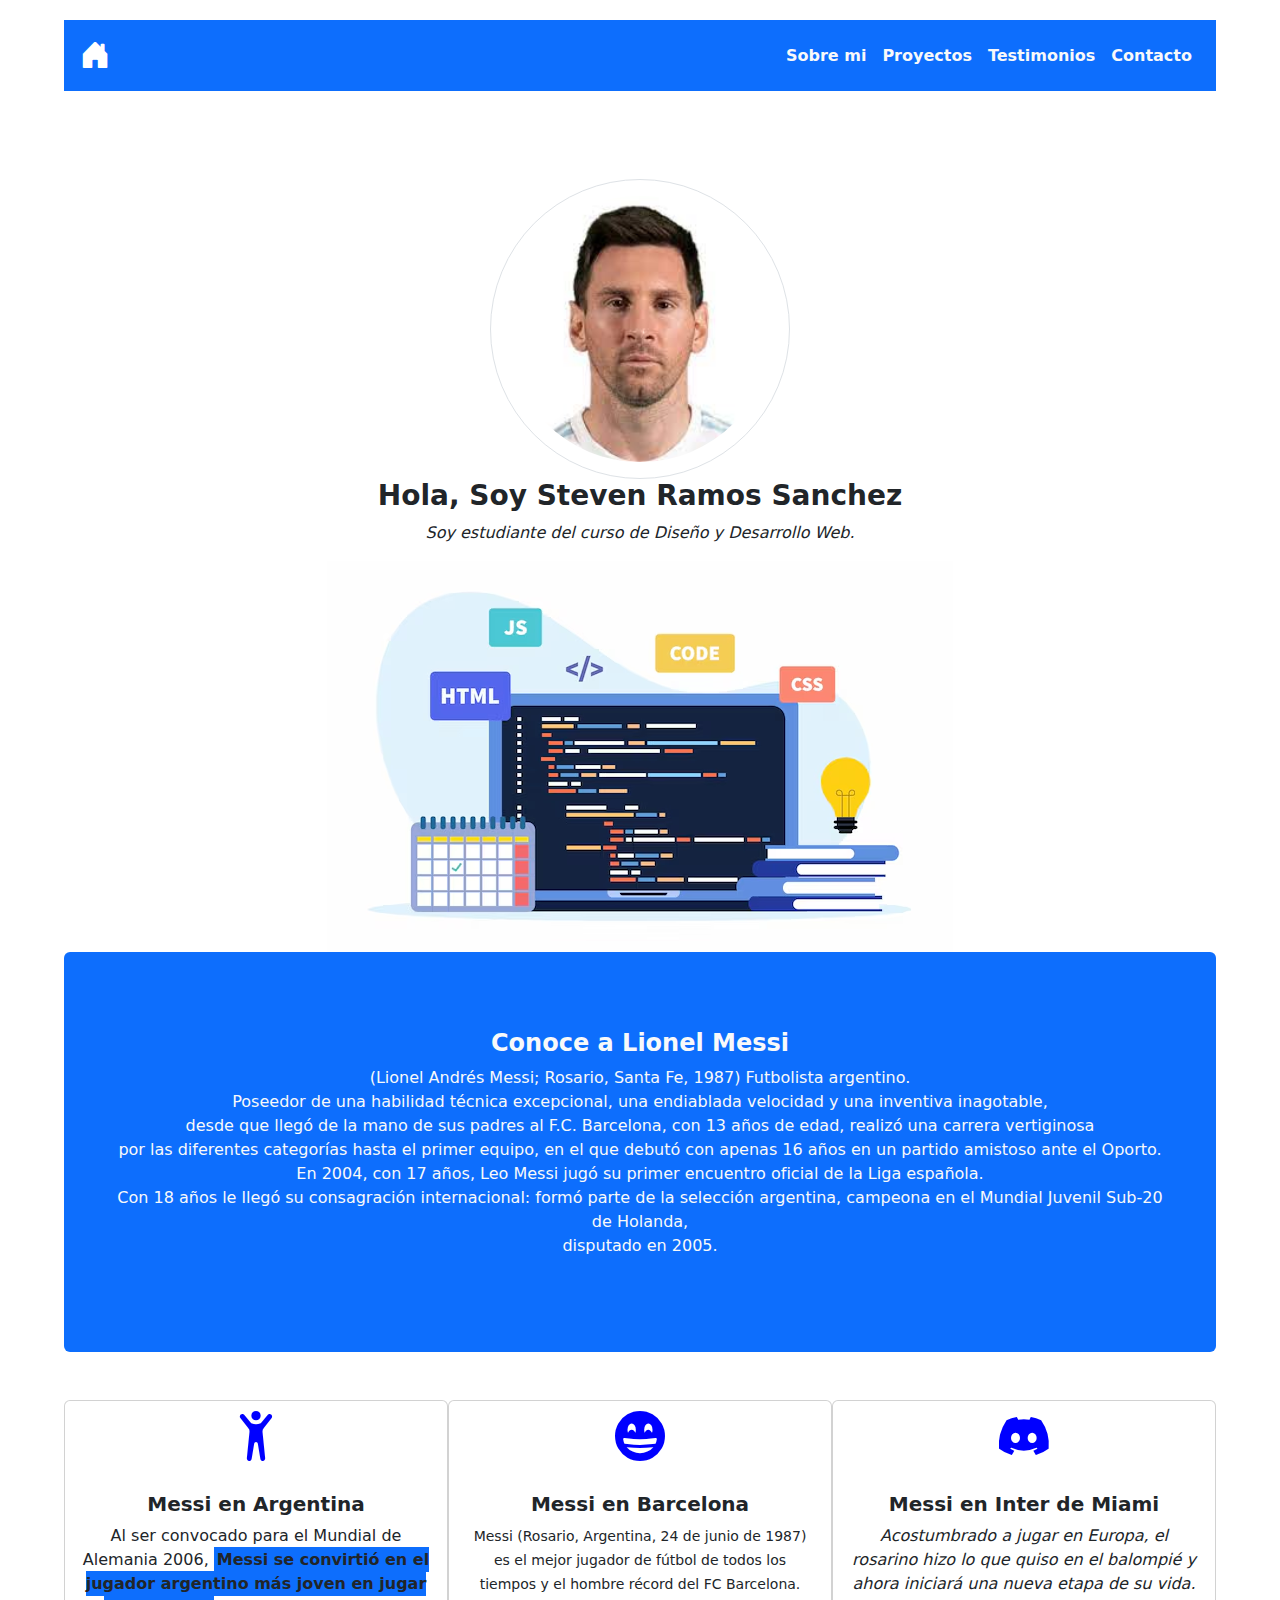
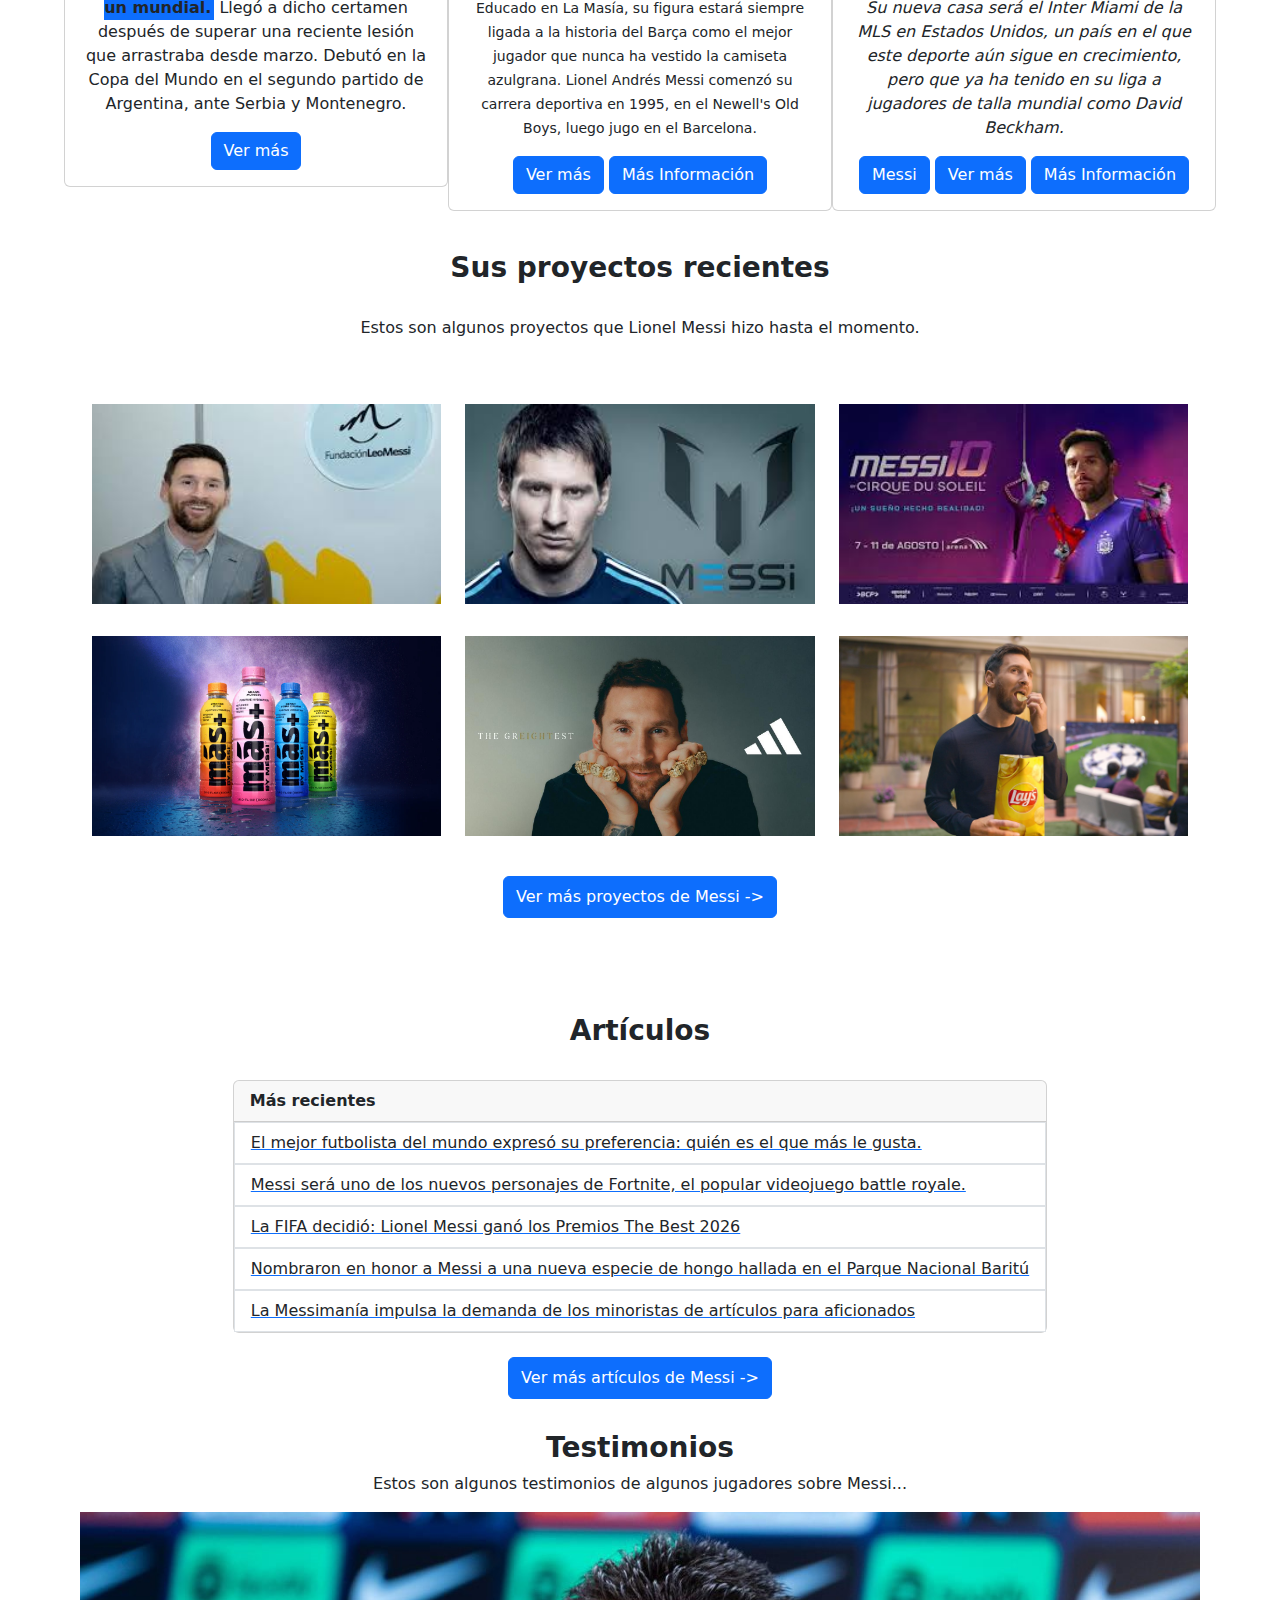
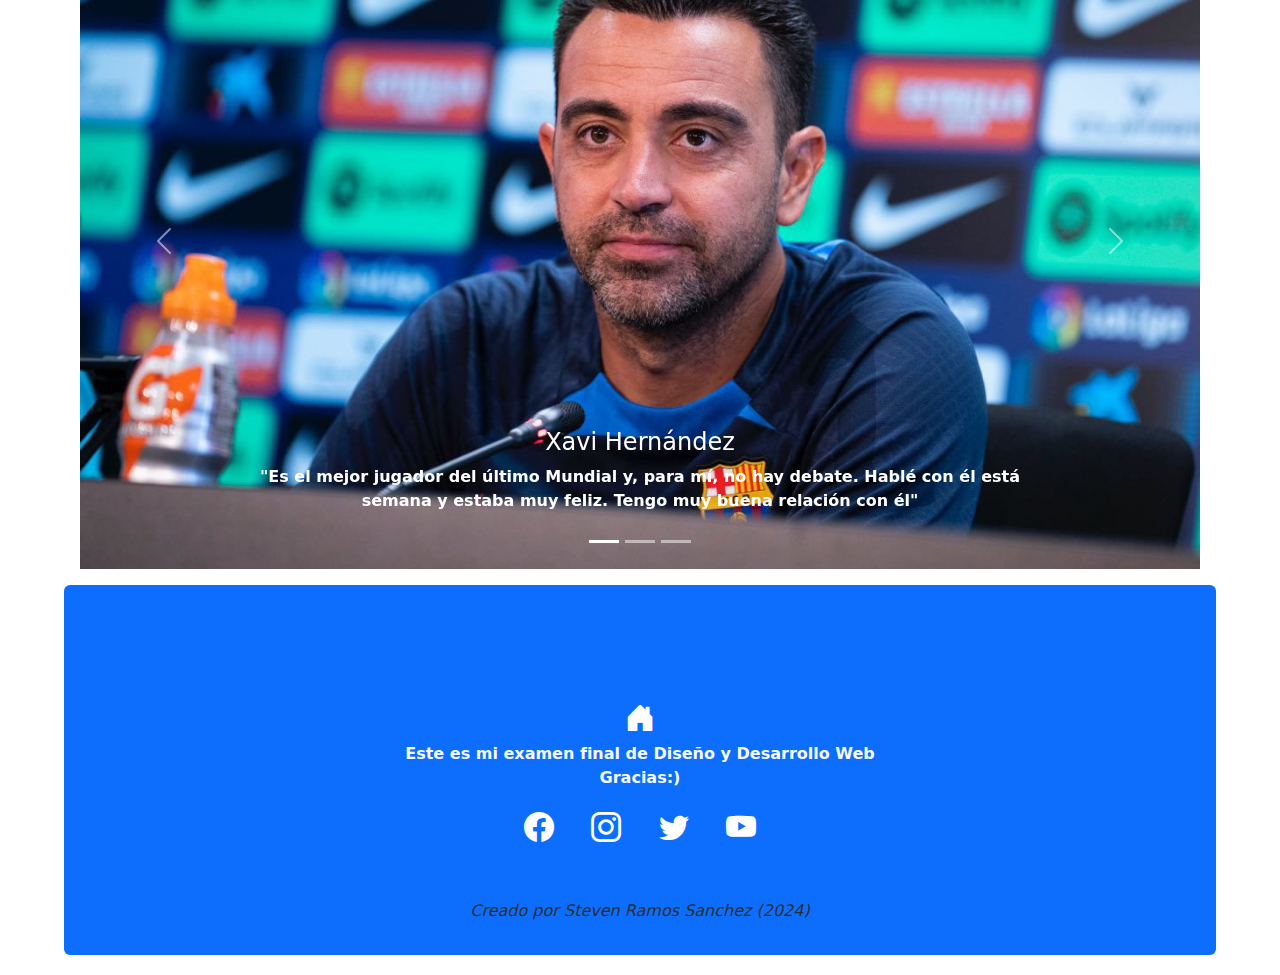
<file: desarrollador.html>
<!DOCTYPE html>
<html lang="es">
<head>
    <meta charset="UTF-8">
    <meta name="viewport" content="width=device-width, initial-scale=1.0">
    <title>EXAMEN FINAL</title>
    <link rel="stylesheet" href="css/bootstrap.min.css">
    <script type="text/javascript" src="js/bootstrap.min.js"></script>
    <link rel="stylesheet" href="https://cdn.jsdelivr.net/npm/bootstrap-icons@1.11.3/font/bootstrap-icons.min.css">
    <style>
    body{
        padding: 0;
        margin: 0;
        background-color: white;
        margin: 20px auto;
        width: 90%;
    }  
    .bi{
        font-size: 30px;
        color:white;
    } 
    #card1{
        font-size: 50px;
        color:blue; 
        justify-content: center;
        text-align: center;
    }
    .position-relative{
        position: relative;
    }
    .overlay{
        position: absolute;
        inset: 0;
        background: rgba(255, 255, 255, 0.918);
        opacity: 0;
        display: flex;
        justify-content: center;
        align-items: center;
        transition: opacity 0.3s;
    }
    .position-relative:hover .overlay{
        opacity: 1;
    }
    .overlay span{
        color: black; 
        font-size: 18px;
        font-weight: bold;
    }
    </style>
</head>
<body>

    <header> <!-- Icono y menú -->
    <nav id="navbar-example2" class="navbar navbar-expand-lg navbar-dark bg-primary px-3 mb-3">
        <a class="navbar-brand" href="index.html"><i class="bi bi-house-door-fill"></i></a>
        <button class="navbar-toggler" type="button" data-bs-toggle="collapse" data-bs-target="#navbarNav" aria-controls="navbarNav" aria-expanded="false" aria-label="Toggle navigation">
          <span class="navbar-toggler-icon"></span>
        </button>
        <div class="collapse navbar-collapse" id="navbarNav">
          <ul class="navbar-nav ms-auto">
            <li class="nav-item">
              <a class="nav-link text-light" href="#scrollspyHeading1"><strong>Sobre mi</strong></a>
            </li>
            <li class="nav-item">
              <a class="nav-link text-light" href="#scrollspyHeading2"><strong>Proyectos</strong></a>
            </li>
            <li class="nav-item">
              <a class="nav-link text-light" href="#scrollspyHeading3"><strong>Testimonios</strong></a>
            </li>
            <li class="nav-item">
              <a class="nav-link text-light" href="#scrollspyHeading4"><strong>Contacto</strong></a>
            </li>
          </ul>
        </div>
      </nav>
    </header>

    <br>
    <br>
    <br>

    <section> <!-- Tu foto -->
      <div class="d-flex flex-column justify-content-center align-items-center">
        <img src="img/carademessi.jpeg" class="img-fluid rounded-circle p-3 border" alt="carademessi" style="width: 300px; height: 300px;">
        <h3><strong>Hola, Soy Steven Ramos Sanchez</strong></h3>
        <p><em>Soy estudiante del curso de Diseño y Desarrollo Web. </em></p>
        <img class="image img-fluid" src="img/desarrollador.avif" alt="desarrollador">
      </div>
    </section>
    
    <section> <!-- Sobre mi -->
      <div data-bs-spy="scroll" data-bs-target="#navbar-example2" data-bs-root-margin="0px 0px -40%" data-bs-smooth-scroll="true" class="scrollspy-example bg-primary p-5 rounded-2 text-light d-flex justify-content-center align-items-center text-center" tabindex="0" style="min-height: 400px;">
        <div>
            <h4 id="scrollspyHeading1"><strong>Conoce a Lionel Messi</strong></h4>
            <p>
              (Lionel Andrés Messi; Rosario, Santa Fe, 1987) Futbolista argentino.<br>
              Poseedor de una habilidad técnica excepcional, una endiablada velocidad y una inventiva inagotable,<br>
              desde que llegó de la mano de sus padres al F.C. Barcelona, con 13 años de edad, realizó una carrera vertiginosa<br>
              por las diferentes categorías hasta el primer equipo, en el que debutó con apenas 16 años en un partido amistoso ante el Oporto.<br>
              En 2004, con 17 años, Leo Messi jugó su primer encuentro oficial de la Liga española.<br>
              Con 18 años le llegó su consagración internacional: formó parte de la selección argentina, campeona en el Mundial Juvenil Sub-20 de Holanda,<br>
              disputado en 2005.<br>
            </p>
        </div>
      </div>
    </section>

    <br>
    <br>

    <section> <!-- Experiencia e iconos -->
        <div class="row g-0">
            <div class="col-12 col-md-4">
                <div class="card" style="width: 100%;">
                  <i id="card1" class="bi bi-person-arms-up"></i>
                  <div class="card-body text-center">
                      <h5 class="card-title"><strong>Messi en Argentina</strong></h5>
                      <p class="card-text">Al ser convocado para el Mundial de Alemania 2006, <mark class="bg-primary"><strong>Messi se convirtió en el jugador argentino más joven en jugar un mundial.</mark></strong> Llegó a dicho certamen después de superar una reciente lesión que arrastraba desde marzo. Debutó en la Copa del Mundo en el segundo partido de Argentina, ante Serbia y Montenegro.</p>
                      <a href="https://es.wikipedia.org/wiki/Anexo:Lionel_Messi_en_la_selecci%C3%B3n_argentina" class="btn btn-primary">Ver más</a>
                  </div>
                </div>
            </div>
        
            <div class="col-12 col-md-4">
                <div class="card" style="width: 100%;">
                  <i id="card1" class="bi bi-emoji-grin-fill"></i>
                  <div class="card-body text-center">
                      <h5 class="card-title"><strong>Messi en Barcelona</strong></h5>
                      <p class="card-text"><small>Messi (Rosario, Argentina, 24 de junio de 1987) es el mejor jugador de fútbol de todos los tiempos y el hombre récord del FC Barcelona. Educado en La Masía, su figura estará siempre ligada a la historia del Barça como el mejor jugador que nunca ha vestido la camiseta azulgrana. Lionel Andrés Messi comenzó su carrera deportiva en 1995, en el Newell's Old Boys, luego jugo en el Barcelona.</small></p>
                      <a href="https://www.fcbarcelona.es/es/ficha/2214377/leo-messi" class="btn btn-primary">Ver más</a>
                      <a href="https://elcomercio.pe/mag/fama/lionel-messi-la-historia-detras-de-su-llegada-a-inter-miami-de-la-mls-celeb-de-argentina-nnda-nnlt-noticia/" class="btn btn-primary">Más Información</a>
                  </div>
                </div>
            </div>

            <div class="col-12 col-md-4">
                <div class="card" style="width: 100%;">
                  <i id="card1" class="bi bi-discord"></i>
                  <div class="card-body text-center">
                      <h5 class="card-title"><strong>Messi en Inter de Miami</strong></h5>
                      <p class="card-text"><em>Acostumbrado a jugar en Europa, el rosarino hizo lo que quiso en el balompié y ahora iniciará una nueva etapa de su vida. Su nueva casa será el Inter Miami de la MLS en Estados Unidos, un país en el que este deporte aún sigue en crecimiento, pero que ya ha tenido en su liga a jugadores de talla mundial como David Beckham.</em></p>
                      <a href="https://www.fcbarcelona.es/es/ficha/2214377/leo-messi" class="btn btn-primary">Messi</a>
                      <a href="https://es.wikipedia.org/wiki/Anexo:Lionel_Messi_en_la_selecci%C3%B3n_argentina" class="btn btn-primary">Ver más</a>
                      <a href="https://elcomercio.pe/mag/fama/lionel-messi-la-historia-detras-de-su-llegada-a-inter-miami-de-la-mls-celeb-de-argentina-nnda-nnlt-noticia/" class="btn btn-primary">Más Información</a>
                  </div>
                </div>
            </div>
        </div>
    </section>
    
    <br>

    <section> <!-- Proyectos -->
      <div data-bs-spy="scroll" data-bs-target="#navbar-example2" data-bs-root-margin="0px 0px -40%" data-bs-smooth-scroll="true" class="scrollspy-example p-3 rounded-2" tabindex="0">

        <h4 id="scrollspyHeading2" class="h3 text-center text-dark"><strong>Sus proyectos recientes</strong></h4><br>
        <p class="text-center">Estos son algunos proyectos que Lionel Messi hizo hasta el momento.</p><br><br>
        <div class="container">
            <div class="row justify-content-center"> 

              <div class="col-12 col-md-4 mb-3">
                <div class="position-relative">
                  <img src="img/proyecto1.jpeg" class="img-fluid" alt="proyecto1" style="width: 400px; height: 200px;">
                  <div class="overlay text-center">
                    <span>Proyecto 1</span>
                  </div>
                </div>
              </div>

              <div class="col-12 col-md-4 mb-3">
                <div class="position-relative">
                  <img src="img/proyecto2.jpeg" class="img-fluid" alt="proyecto2" style="width: 400px; height: 200px;">
                  <div class="overlay text-center">
                    <span>Proyecto 2</span>
                  </div>
                </div>
              </div>

              <div class="col-12 col-md-4 mb-3">
                <div class="position-relative">
                  <img src="img/proyecto3.jpeg" class="img-fluid" alt="proyecto3" style="width: 400px; height: 200px;">
                  <div class="overlay text-center">
                    <span>Proyecto 3</span>
                  </div>
                </div>
              </div>
            </div>
          
            <div class="row justify-content-center mt-3">
              <div class="col-12 col-md-4 mb-3">
                <div class="position-relative">
                  <img src="img/proyecto4.jpeg" class="img-fluid" alt="proyecto4" style="width: 400px; height: 200px;">
                  <div class="overlay text-center">
                    <span>Proyecto 4</span>
                  </div>
                </div>
              </div>

              <div class="col-12 col-md-4 mb-3">
                <div class="position-relative">
                  <img src="img/proyecto5.jpeg" class="img-fluid" alt="proyecto5" style="width: 400px; height: 200px;">
                  <div class="overlay text-center">
                    <span>Proyecto 5</span>
                  </div>
                </div>
              </div>

              <div class="col-12 col-md-4 mb-3">
                <div class="position-relative">
                  <img src="img/proyecto6.jpg" class="img-fluid" alt="proyecto6" style="width: 400px; height: 200px;">
                  <div class="overlay text-center">
                    <span>Proyecto 6</span>
                  </div>
                </div>
              </div>
            </div>
        </div>

    <br>

        <div class="d-flex justify-content-center">
            <a href="https://www.google.com/search?q=proyectos+de+messi&sca_esv=f406572c760609c9&biw=1517&bih=718&tbm=nws&sxsrf=ADLYWIKx_OQ5mRKNrRlUzJxvBhoA8kuS6w%3A1734115898875&ei=OoJcZ9OFNc3O1sQPvfPY2Qo&ved=0ahUKEwjTipuRtaWKAxVNp5UCHb05NqsQ4dUDCA4&uact=5&oq=proyecytos+de+messi&gs_lp=Egxnd3Mtd2l6LW5ld3MiE3Byb3llY3l0b3MgZGUgbWVzc2lIAFAAWABwAHgAkAEAmAEAoAEAqgEAuAEDyAEAmAIAoAIAmAMAkgcAoAcA&sclient=gws-wiz-news" class="btn btn-primary" style="--bs-btn-padding-y: .5rem; --bs-btn-padding-x: .75rem; --bs-btn-font-size: 1rem;">
              Ver más proyectos de Messi ->
            </a>
        </div>
        
    <br>
    <br>
    <br>
    <br>

        <div class="d-flex justify-content-center"> <!-- Card: Lista de Grupo -->
            <div> 
              <h3 class="text-center"><strong>Artículos</strong></h3><br>
              <div class="card">
                <div class="card-header">
                  <strong>Más recientes</strong>
                </div>
                <ul class="list-group list-group-flush">
                  <a href="https://www.elgrafico.com.ar/etiqueta/central%20cordoba"><li class="list-group-item">El mejor futbolista del mundo expresó su preferencia: quién es el que más le gusta.</li></a>
                  <a href="https://www.elgrafico.com.ar/articulo/lionel-messi/84238/novedad-lionel-messi-el-mejor-de-todos-tambien-en-los-videojuegos"><li class="list-group-item">Messi será uno de los nuevos personajes de Fortnite, el popular videojuego battle royale.</li></a>
                  <a href="https://www.fifa.com/es/the-best-fifa-football-awards/articles/lionel-messi-gana-el-premio-the-best-fifa-a-mejor-jugador-2023#:~:text=Messi%20fue%20premiado%20en%20la,Erling%20Haaland%20y%20Kylian%20Mbapp%C3%A9."><li class="list-group-item">La FIFA decidió: Lionel Messi ganó los Premios The Best 2026</li></a>
                  <a href="https://www.argentina.gob.ar/noticias/nombraron-en-honor-messi-una-nueva-especie-de-hongo-hallada-en-el-parque-nacional-baritu"><li class="list-group-item">Nombraron en honor a Messi a una nueva especie de hongo hallada en el Parque Nacional Baritú</li></a>
                  <a href="https://digiday.com/es/la-messimania-impulsa-la-demanda-de-los-minoristas-de-articulos-para-aficionados/#:~:text=Los%20minoristas%20estadounidenses%20que%20venden,consumidores%20en%20art%C3%ADculos%20para%20aficionados."><li class="list-group-item">La Messimanía impulsa la demanda de los minoristas de artículos para aficionados</li></a>
                </ul>
              </div>
            </div>
        </div>

    <br>

        <div class="d-flex justify-content-center">
            <a href="https://www.google.com/search?sca_esv=f406572c760609c9&sxsrf=ADLYWILlGu89axgpbq3TTDj8aAHPcQxswA:1734114877813&q=articulos+de+messi&tbm=nws&source=lnms&fbs=[base64]&sa=X&ved=2ahUKEwjXxKqqsaWKAxWzHrkGHWpVMtAQ0pQJegQIDxAB&biw=1517&bih=718&dpr=0.9" class="btn btn-primary" style="--bs-btn-padding-y: .5rem; --bs-btn-padding-x: .75rem; --bs-btn-font-size: 1rem;">
              Ver más artículos de Messi ->
            </a>
        </div>
          
      </div> 
    </section>

    <section> <!-- Testimonios y Carrusel -->
      <div data-bs-spy="scroll" data-bs-target="#navbar-example2" data-bs-root-margin="0px 0px -40%" data-bs-smooth-scroll="true" class="scrollspy-example  p-3 rounded-2" tabindex="0">
        <h3 id="scrollspyHeading3" class="text-center"><strong>Testimonios</strong></h3>
        <p class="text-center">Estos son algunos testimonios de algunos jugadores sobre Messi...</p>

        <div class="container-fluid p-0">
            <div id="carouselExampleCaptions" class="carousel slide" data-bs-ride="carousel">
              <div class="carousel-indicators">
                <button type="button" data-bs-target="#carouselExampleCaptions" data-bs-slide-to="0" class="active" aria-current="true" aria-label="Slide 1"></button>
                <button type="button" data-bs-target="#carouselExampleCaptions" data-bs-slide-to="1" aria-label="Slide 2"></button>
                <button type="button" data-bs-target="#carouselExampleCaptions" data-bs-slide-to="2" aria-label="Slide 3"></button>
              </div>
              <div class="carousel-inner">
                <div class="carousel-item active" data-bs-interval="3000">
                  <img src="img/testimonio1.jpg" class="d-block w-100" alt="testimonio1">
                  <div class="carousel-caption d-none d-md-block">
                    <h4>Zinedine Zidane</h4>
                    <p><strong>"Es un gran jugador y una leyenda, es un honor para mí tener su camiseta. Con el paso de los años, me di cuenta de que era yo quien debía decirle que es un honor tener la camiseta de una leyenda como Leo Messi".</strong></p>
                  </div>
                </div>
                <div class="carousel-item active" data-bs-interval="3000">
                  <img src="img/testimonio2.jpg" class="d-block w-100" alt="testimonio2">
                  <div class="carousel-caption d-none d-md-block">
                    <h4>Cristiano Ronaldo</h4>
                    <p><strong>"¿Odio (por Messi)? No veo las cosas así, la rivalidad se acabó. Fue buena, a los espectadores les gustó. Quien ama a Cristiano Ronaldo no tiene por qué odiar a Messi. Somos los dos muy buenos, cambiamos la historia del fútbol.</strong></p>
                  </div>
                </div>
                <div class="carousel-item active" data-bs-interval="3000">
                  <img src="img/testimonio3.jpg" class="d-block w-100" alt="carrusel3">
                  <div class="carousel-caption d-none d-md-block">
                    <h4>Xavi Hernández</h4>
                    <p><strong>"Es el mejor jugador del último Mundial y, para mí, no hay debate. Hablé con él está semana y estaba muy feliz. Tengo muy buena relación con él"</strong></p>
                  </div>
                </div>
              </div>
              <button class="carousel-control-prev" type="button" data-bs-target="#carouselExampleCaptions" data-bs-slide="prev">
                <span class="carousel-control-prev-icon" aria-hidden="true"></span>
                <span class="visually-hidden">Previous</span>
              </button>
              <button class="carousel-control-next" type="button" data-bs-target="#carouselExampleCaptions" data-bs-slide="next">
                <span class="carousel-control-next-icon" aria-hidden="true"></span>
                <span class="visually-hidden">Next</span>
              </button>
            </div>
        </div>
        
      </div>
    </section>

    <section id="scrollspyHeading4"> <!-- Contacto -->
      <div data-bs-spy="scroll" data-bs-target="#navbar-example2" data-bs-root-margin="0px 0px -40%" data-bs-smooth-scroll="true" class="scrollspy-example bg-primary p-3 rounded-2" tabindex="0">

    <br>
    <br>
    <br>
    <br>

        <footer class="d-flex flex-column align-items-center justify-content-center">
            <div class="iconos-redes-sociales d-flex flex-wrap align-items-center justify-content-center text-center">
                <a href="index.html" target="_blank">
                    <i class="bi bi-house-door-fill"></i>
                </a>
            </div>
            <p class="text-light text-center"><strong>Este es mi examen final de Diseño y Desarrollo Web<br>Gracias:)</strong></p>
            <div class="d-inline-block text-center">
            <a href="https://www.facebook.com/leomessi" target="_blank" class="mx-3">
                <i class="bi bi-facebook"></i>
            </a>
            <a href="https://www.instagram.com/leomessi/" target="_blank" class="mx-3">
                <i class="bi bi-instagram"></i>
            </a>
            <a href="https://x.com/leomessisite" target="_blank" class="mx-3">
                <i class="bi bi-twitter"></i>
            </a>
            <a href="https://www.youtube.com/@LeoMessi" target="_blank" class="mx-3">
                <i class="bi bi-youtube"></i>
            </a>

    <br>
    <br>
    <br>

            <p class="footer-texto text-center text-secondary-emphasis"><em>Creado por Steven Ramos Sanchez (2024)</em></p>
            </div>
        </footer>
      </div>
    </section>

</body>
</html>
</file>
